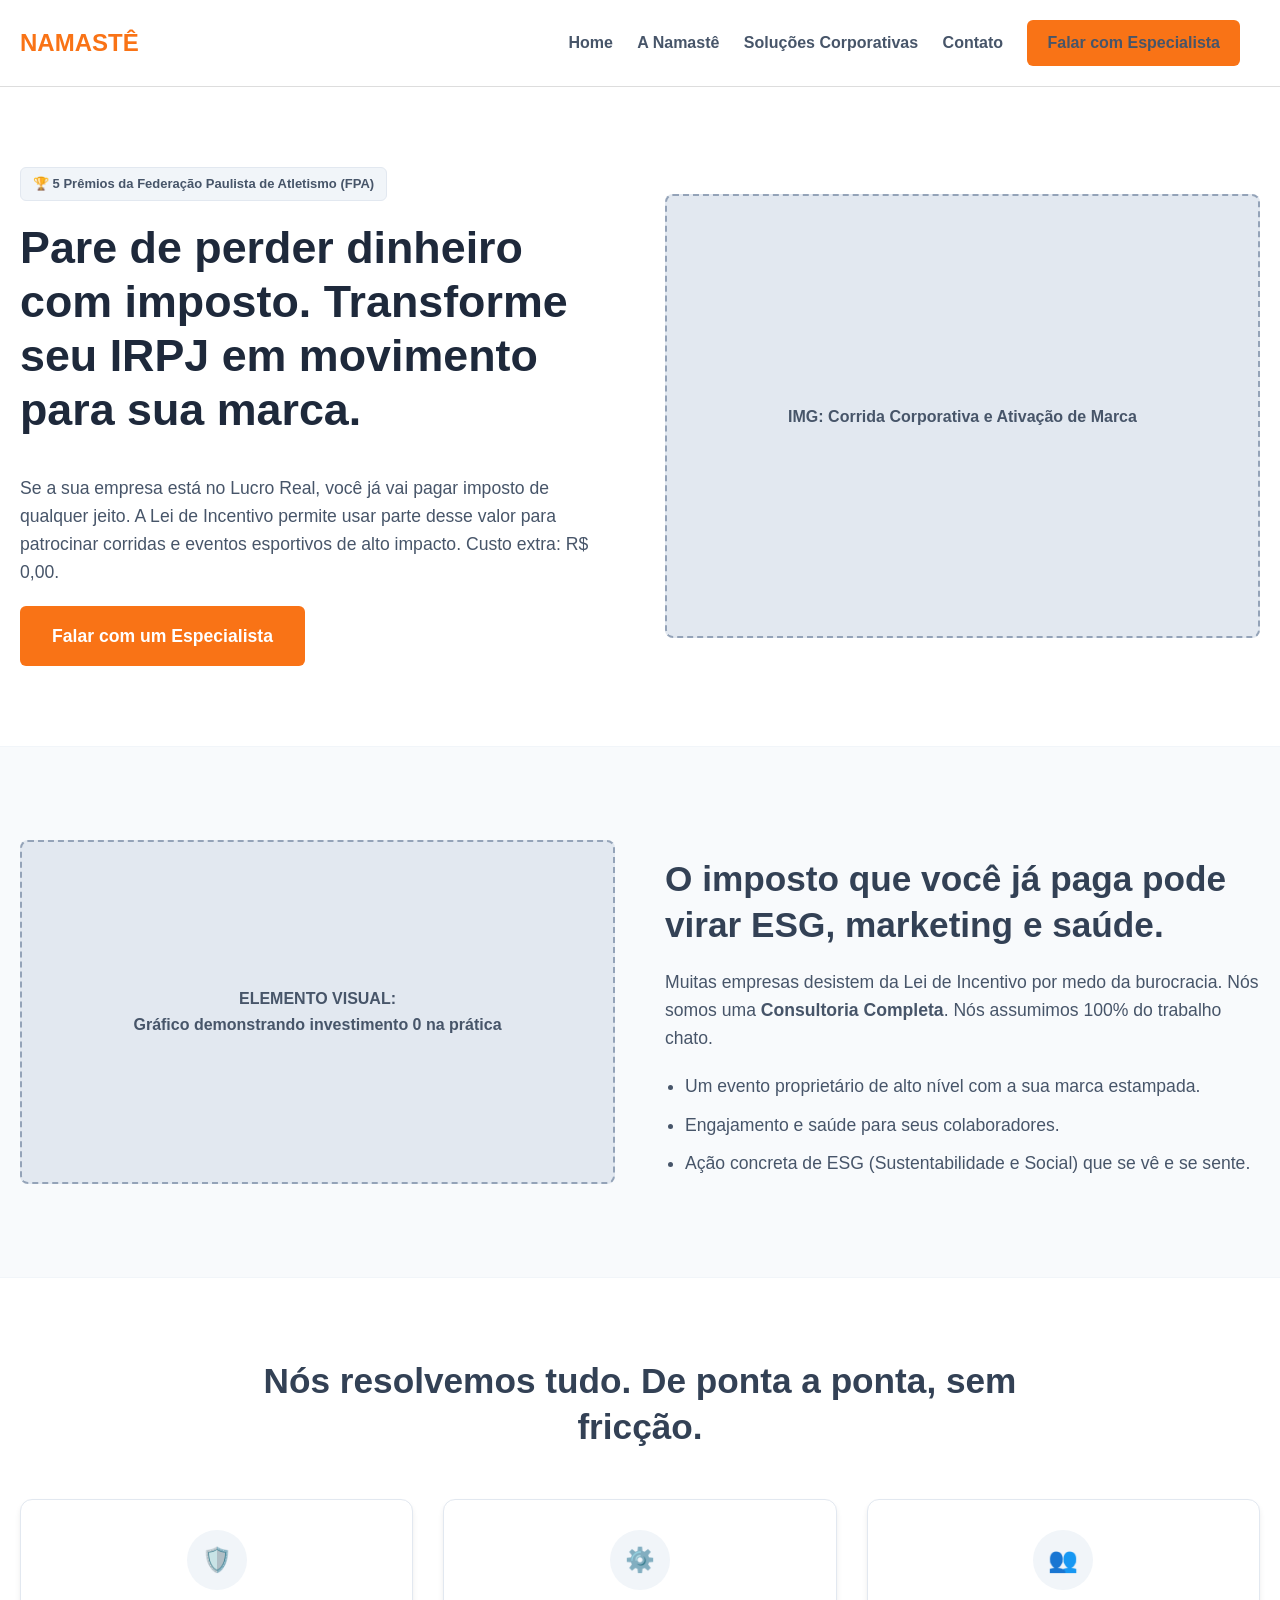
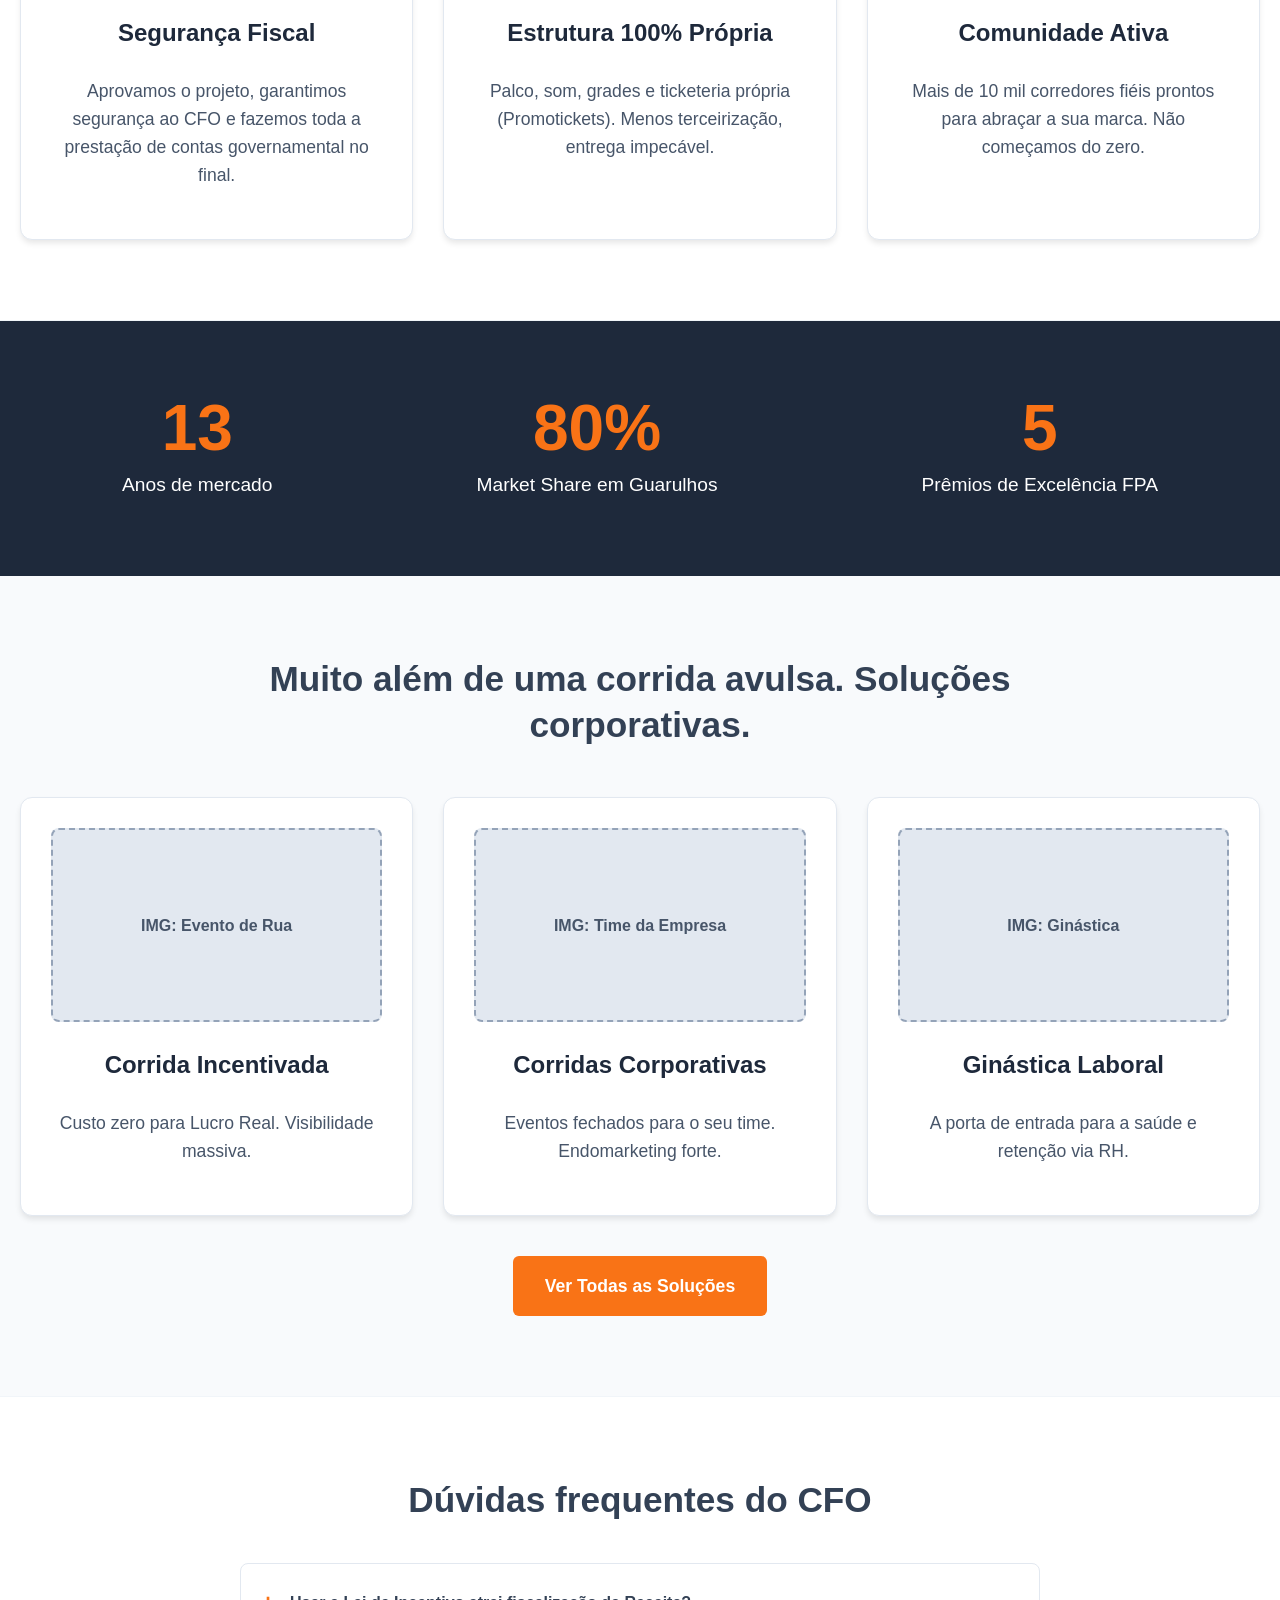
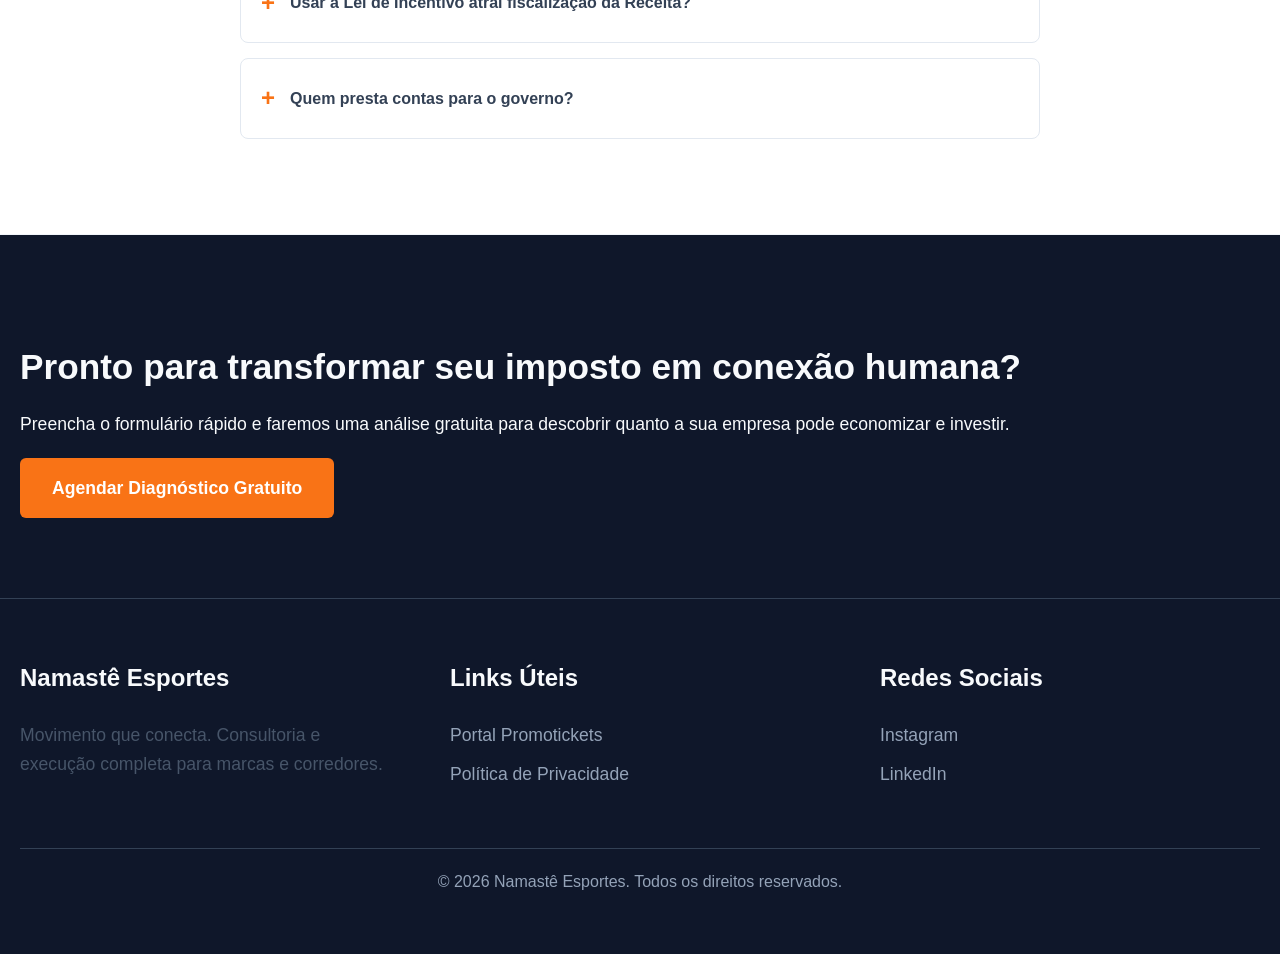
<file: index.html>
<!DOCTYPE html>
<html lang="pt-BR">
<head>
    <meta charset="UTF-8">
    <meta name="viewport" content="width=device-width, initial-scale=1.0">
    <title>Namastê Esportes - Movimento que conecta</title>
    <link rel="stylesheet" href="style.css">
</head>
<body>
    <nav class="navbar">
        <div style="font-weight: bold; font-size: 24px; color: #f97316;">NAMASTÊ</div>
        <div class="nav-links">
            <a href="index.html">Home</a>
            <a href="sobre.html">A Namastê</a>
            <a href="servicos.html">Soluções Corporativas</a>
            <a href="contato.html">Contato</a>
            <a href="contato.html" class="btn" style="padding: 10px 20px; font-size: 1rem;">Falar com Especialista</a>
        </div>
    </nav>

    <!-- Sessão 1: Hero -->
    <section class="bg-white">
        <div class="row">
            <div class="col">
                <span style="display:inline-block; padding: 6px 12px; background:#f1f5f9; border: 1px solid #e2e8f0; border-radius:6px; font-size: 13px; margin-bottom: 20px; font-weight: 600; color: #475569;">🏆 5 Prêmios da Federação Paulista de Atletismo (FPA)</span>
                <h1>Pare de perder dinheiro com imposto. Transforme seu IRPJ em movimento para sua marca.</h1>
                <p>Se a sua empresa está no Lucro Real, você já vai pagar imposto de qualquer jeito. A Lei de Incentivo permite usar parte desse valor para patrocinar corridas e eventos esportivos de alto impacto. Custo extra: R$ 0,00.</p>
                <a href="contato.html" class="btn">Falar com um Especialista</a>
            </div>
            <div class="col">
                <div class="placeholder-img" style="height: 400px;">IMG: Corrida Corporativa e Ativação de Marca</div>
            </div>
        </div>
    </section>

    <!-- Sessão 2: O Poder da Lei -->
    <section class="bg-gray">
        <div class="row">
            <div class="col">
                <div class="placeholder-img">ELEMENTO VISUAL:<br>Gráfico demonstrando investimento 0 na prática</div>
            </div>
            <div class="col">
                <h2>O imposto que você já paga pode virar ESG, marketing e saúde.</h2>
                <p>Muitas empresas desistem da Lei de Incentivo por medo da burocracia. Nós somos uma <strong>Consultoria Completa</strong>. Nós assumimos 100% do trabalho chato.</p>
                <ul>
                    <li>Um evento proprietário de alto nível com a sua marca estampada.</li>
                    <li>Engajamento e saúde para seus colaboradores.</li>
                    <li>Ação concreta de ESG (Sustentabilidade e Social) que se vê e se sente.</li>
                </ul>
            </div>
        </div>
    </section>

    <!-- Sessão 3: Pilares -->
    <section class="bg-white">
        <h2 class="text-center" style="max-width: 800px; margin: 0 auto;">Nós resolvemos tudo. De ponta a ponta, sem fricção.</h2>
        <div class="cards">
            <div class="card">
                <div class="card-icon">🛡️</div>
                <h3>Segurança Fiscal</h3>
                <p>Aprovamos o projeto, garantimos segurança ao CFO e fazemos toda a prestação de contas governamental no final.</p>
            </div>
            <div class="card">
                <div class="card-icon">⚙️</div>
                <h3>Estrutura 100% Própria</h3>
                <p>Palco, som, grades e ticketeria própria (Promotickets). Menos terceirização, entrega impecável.</p>
            </div>
            <div class="card">
                <div class="card-icon">👥</div>
                <h3>Comunidade Ativa</h3>
                <p>Mais de 10 mil corredores fiéis prontos para abraçar a sua marca. Não começamos do zero.</p>
            </div>
        </div>
    </section>

    <!-- Sessão 4: Banner Números -->
    <div class="banner">
        <div class="banner-item">
            <div class="banner-number">13</div>
            <div class="banner-text">Anos de mercado</div>
        </div>
        <div class="banner-item">
            <div class="banner-number">80%</div>
            <div class="banner-text">Market Share em Guarulhos</div>
        </div>
        <div class="banner-item">
            <div class="banner-number">5</div>
            <div class="banner-text">Prêmios de Excelência FPA</div>
        </div>
    </div>

    <!-- Sessão 5: Serviços Preview -->
    <section class="bg-gray">
        <h2 class="text-center" style="max-width: 800px; margin: 0 auto;">Muito além de uma corrida avulsa. Soluções corporativas.</h2>
        <div class="cards">
            <div class="card">
                <div class="placeholder-img" style="height: 150px; margin-bottom: 20px;">IMG: Evento de Rua</div>
                <h3>Corrida Incentivada</h3>
                <p>Custo zero para Lucro Real. Visibilidade massiva.</p>
            </div>
            <div class="card">
                <div class="placeholder-img" style="height: 150px; margin-bottom: 20px;">IMG: Time da Empresa</div>
                <h3>Corridas Corporativas</h3>
                <p>Eventos fechados para o seu time. Endomarketing forte.</p>
            </div>
            <div class="card">
                <div class="placeholder-img" style="height: 150px; margin-bottom: 20px;">IMG: Ginástica</div>
                <h3>Ginástica Laboral</h3>
                <p>A porta de entrada para a saúde e retenção via RH.</p>
            </div>
        </div>
        <div class="text-center" style="margin-top: 40px;">
            <a href="servicos.html" class="btn">Ver Todas as Soluções</a>
        </div>
    </section>

    <!-- Sessão 6: FAQ -->
    <section class="bg-white">
        <h2 class="text-center" style="max-width: 800px; margin: 0 auto;">Dúvidas frequentes do CFO</h2>
        <div style="max-width: 800px; margin: 40px auto 0 auto;">
            <div class="faq-item">Usar a Lei de Incentivo atrai fiscalização da Receita?</div>
            <p style="display:none; padding: 0 20px;">Não. É um direito garantido por lei federal. Com a nossa prestação de contas rigorosa, o processo é 100% seguro.</p>
            <div class="faq-item">Quem presta contas para o governo?</div>
            <p style="display:none; padding: 0 20px;">A Namastê. Nossa equipe entrega relatórios completos e assume a gestão de todas as comprovações.</p>
        </div>
    </section>

    <!-- Sessão 7: CTA Final -->
    <section class="bg-dark">
        <div class="row">
            <div class="col">
                <h2>Pronto para transformar seu imposto em conexão humana?</h2>
                <p>Preencha o formulário rápido e faremos uma análise gratuita para descobrir quanto a sua empresa pode economizar e investir.</p>
                <a href="contato.html" class="btn">Agendar Diagnóstico Gratuito</a>
            </div>
        </div>
    </section>

    <!-- Footer -->
    <footer>
        <div class="row" style="align-items: flex-start;">
            <div class="col">
                <h3>Namastê Esportes</h3>
                <p>Movimento que conecta. Consultoria e execução completa para marcas e corredores.</p>
            </div>
            <div class="col">
                <h3>Links Úteis</h3>
                <ul>
                    <li><a href="#">Portal Promotickets</a></li>
                    <li><a href="#">Política de Privacidade</a></li>
                </ul>
            </div>
            <div class="col">
                <h3>Redes Sociais</h3>
                <ul>
                    <li><a href="#">Instagram</a></li>
                    <li><a href="#">LinkedIn</a></li>
                </ul>
            </div>
        </div>
        <div style="text-align: center; margin-top: 40px; border-top: 1px solid #334155; padding-top: 20px;">
            &copy; 2026 Namastê Esportes. Todos os direitos reservados.
        </div>
    </footer>
</body>
</html>
</file>
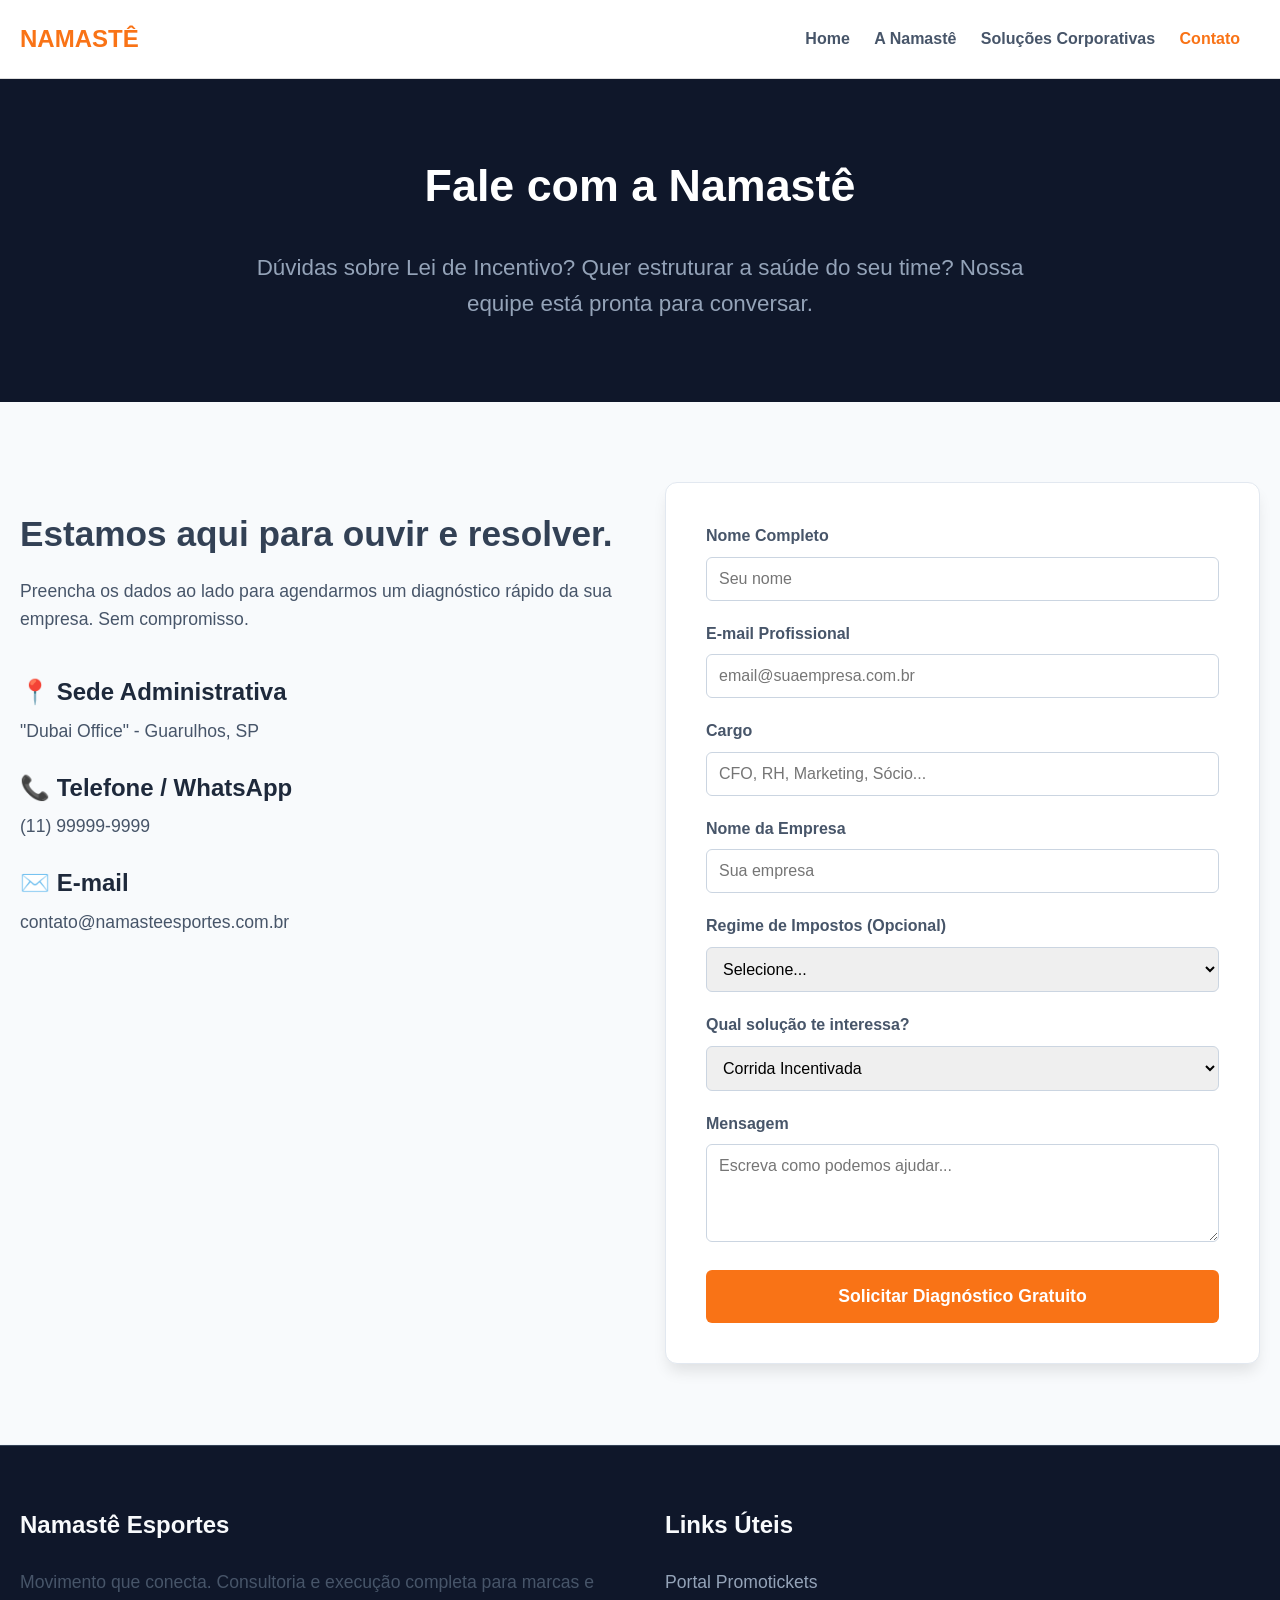
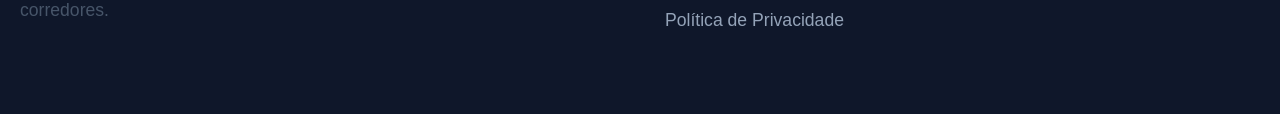
<file: contato.html>
<!DOCTYPE html>
<html lang="pt-BR">
<head>
    <meta charset="UTF-8">
    <meta name="viewport" content="width=device-width, initial-scale=1.0">
    <title>Contato - Namastê Esportes</title>
    <link rel="stylesheet" href="style.css">
</head>
<body>
    <nav class="navbar">
        <div style="font-weight: bold; font-size: 24px; color: #f97316;">NAMASTÊ</div>
        <div class="nav-links">
            <a href="index.html">Home</a>
            <a href="sobre.html">A Namastê</a>
            <a href="servicos.html">Soluções Corporativas</a>
            <a href="contato.html" style="color:#f97316;">Contato</a>
        </div>
    </nav>

    <!-- Header Interno -->
    <section class="bg-dark" style="text-align: center; padding: 80px 20px;">
        <h1 style="color: #fff;">Fale com a Namastê</h1>
        <p style="font-size: 1.4rem; color: #94a3b8; max-width: 800px; margin: 0 auto;">Dúvidas sobre Lei de Incentivo? Quer estruturar a saúde do seu time? Nossa equipe está pronta para conversar.</p>
    </section>

    <!-- Formulário e Infos -->
    <section class="bg-gray">
        <div class="row" style="align-items: flex-start;">
            
            <div class="col">
                <h2>Estamos aqui para ouvir e resolver.</h2>
                <p>Preencha os dados ao lado para agendarmos um diagnóstico rápido da sua empresa. Sem compromisso.</p>
                
                <div style="margin-top: 40px;">
                    <h3 style="margin-bottom: 5px;">📍 Sede Administrativa</h3>
                    <p style="margin-top: 0;">"Dubai Office" - Guarulhos, SP</p>

                    <h3 style="margin-bottom: 5px;">📞 Telefone / WhatsApp</h3>
                    <p style="margin-top: 0;">(11) 99999-9999</p>

                    <h3 style="margin-bottom: 5px;">✉️ E-mail</h3>
                    <p style="margin-top: 0;">contato@namasteesportes.com.br</p>
                </div>
            </div>

            <div class="col">
                <div class="form-box">
                    <form>
                        <div class="form-group">
                            <label>Nome Completo</label>
                            <input type="text" placeholder="Seu nome">
                        </div>
                        <div class="form-group">
                            <label>E-mail Profissional</label>
                            <input type="email" placeholder="email@suaempresa.com.br">
                        </div>
                        <div class="form-group">
                            <label>Cargo</label>
                            <input type="text" placeholder="CFO, RH, Marketing, Sócio...">
                        </div>
                        <div class="form-group">
                            <label>Nome da Empresa</label>
                            <input type="text" placeholder="Sua empresa">
                        </div>
                        <div class="form-group">
                            <label>Regime de Impostos (Opcional)</label>
                            <select>
                                <option>Selecione...</option>
                                <option>Lucro Real</option>
                                <option>Lucro Presumido</option>
                                <option>Simples Nacional</option>
                                <option>Não tenho certeza</option>
                            </select>
                        </div>
                        <div class="form-group">
                            <label>Qual solução te interessa?</label>
                            <select>
                                <option>Corrida Incentivada</option>
                                <option>Corridas Corporativas</option>
                                <option>Ginástica Laboral</option>
                                <option>Outros / Locação</option>
                            </select>
                        </div>
                        <div class="form-group">
                            <label>Mensagem</label>
                            <textarea rows="4" placeholder="Escreva como podemos ajudar..."></textarea>
                        </div>
                        <button type="button" class="btn" style="width: 100%; border: none; cursor: pointer;">Solicitar Diagnóstico Gratuito</button>
                    </form>
                </div>
            </div>

        </div>
    </section>

    <!-- Footer -->
    <footer>
        <div class="row" style="align-items: flex-start;">
            <div class="col">
                <h3>Namastê Esportes</h3>
                <p>Movimento que conecta. Consultoria e execução completa para marcas e corredores.</p>
            </div>
            <div class="col">
                <h3>Links Úteis</h3>
                <ul>
                    <li><a href="#">Portal Promotickets</a></li>
                    <li><a href="#">Política de Privacidade</a></li>
                </ul>
            </div>
        </div>
    </footer>
</body>
</html>
</file>
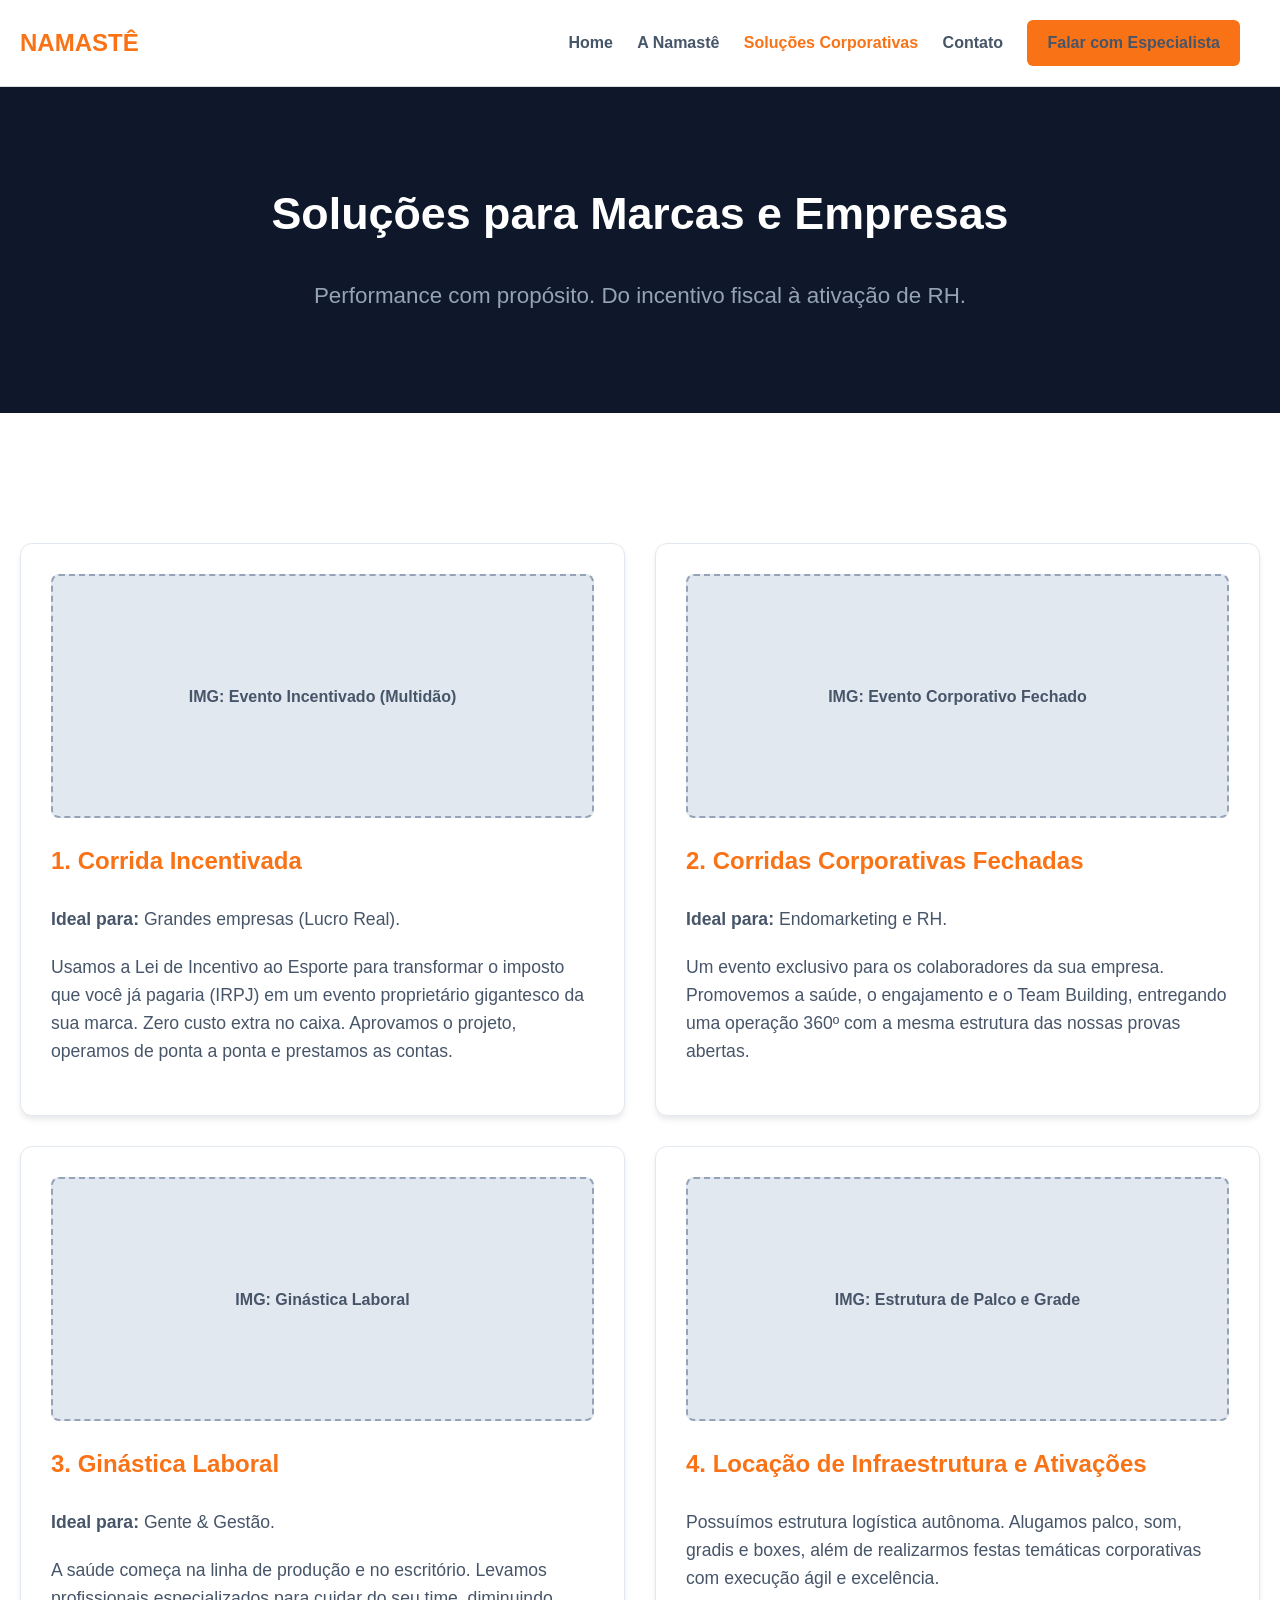
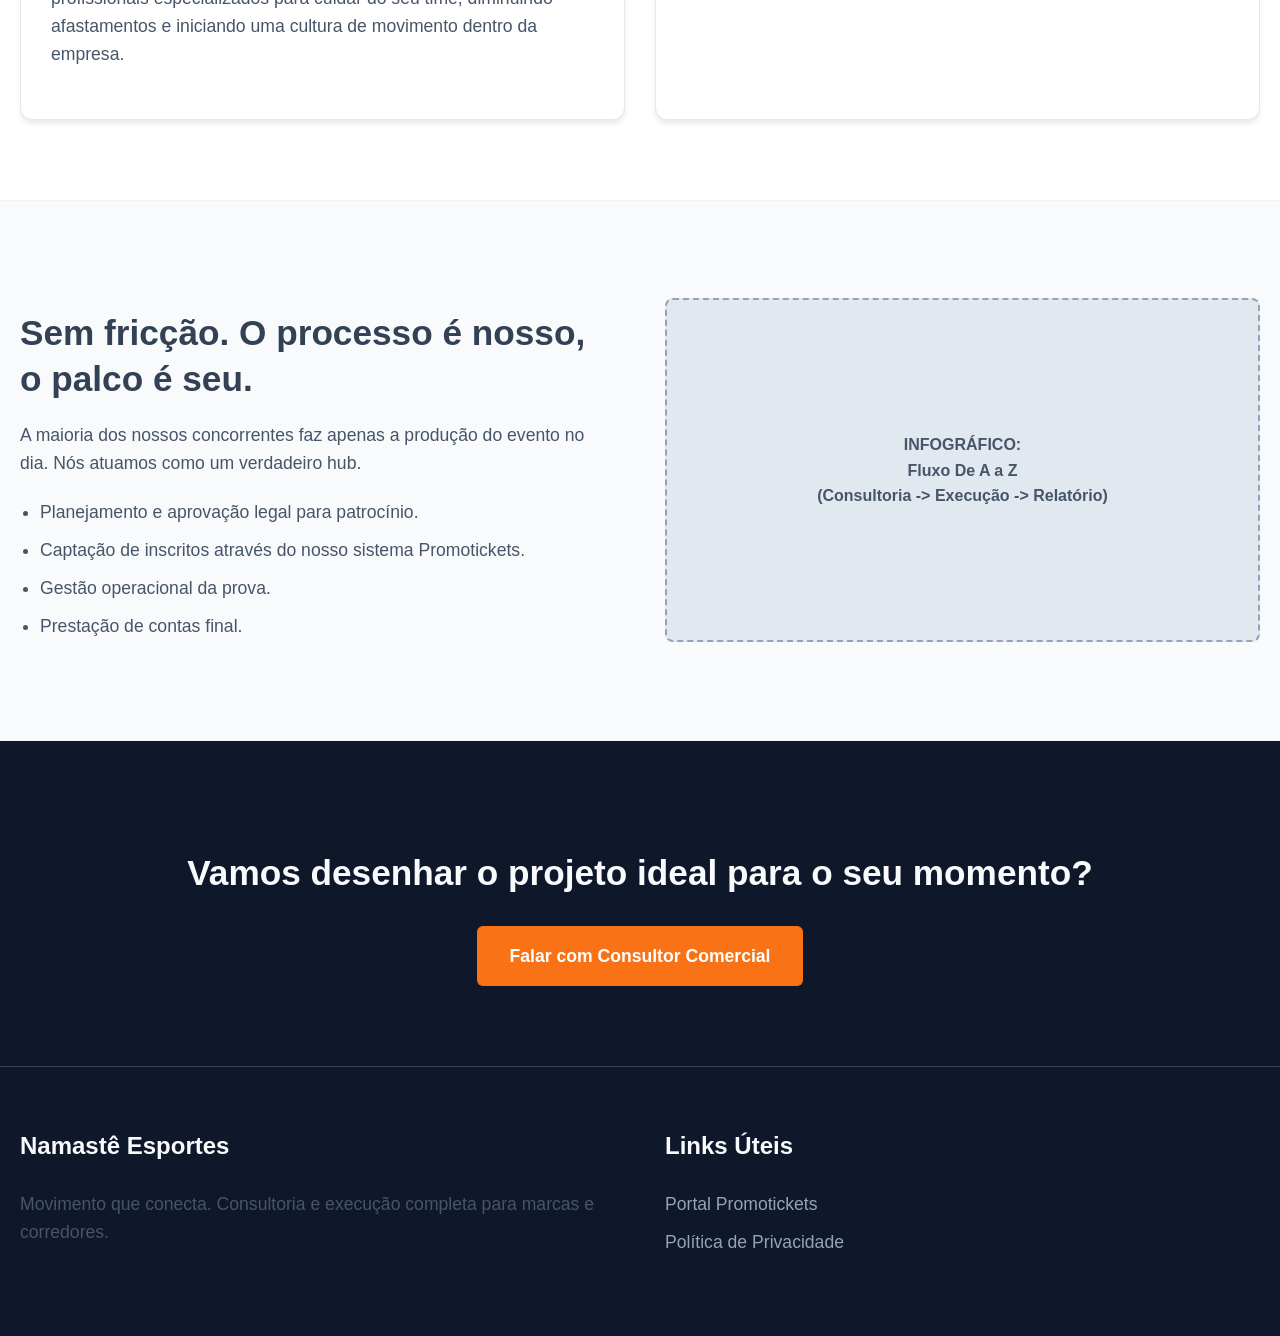
<file: servicos.html>
<!DOCTYPE html>
<html lang="pt-BR">

<head>
    <meta charset="UTF-8">
    <meta name="viewport" content="width=device-width, initial-scale=1.0">
    <title>Soluções Corporativas - Namastê Esportes</title>
    <link rel="stylesheet" href="style.css">
</head>

<body>
    <nav class="navbar">
        <div style="font-weight: bold; font-size: 24px; color: #f97316;">NAMASTÊ</div>
        <div class="nav-links">
            <a href="index.html">Home</a>
            <a href="sobre.html">A Namastê</a>
            <a href="servicos.html" style="color:#f97316;">Soluções Corporativas</a>
            <a href="contato.html">Contato</a>
            <a href="contato.html" class="btn" style="padding: 10px 20px; font-size: 1rem;">Falar com Especialista</a>
        </div>
    </nav>

    <!-- Header Interno -->
    <section class="bg-dark" style="text-align: center; padding: 100px 20px;">
        <h1 style="color: #fff;">Soluções para Marcas e Empresas</h1>
        <p style="font-size: 1.4rem; color: #94a3b8; max-width: 800px; margin: 0 auto;">Performance com propósito. Do
            incentivo fiscal à ativação de RH.</p>
    </section>

    <!-- Funil Corporativo -->
    <section class="bg-white">

        <div class="cards" style="grid-template-columns: repeat(2, 1fr);">

            <div class="card" style="text-align: left;">
                <div class="placeholder-img" style="height: 200px; margin-bottom: 20px;">IMG: Evento Incentivado
                    (Multidão)</div>
                <h3 style="color: #f97316;">1. Corrida Incentivada</h3>
                <p><strong>Ideal para:</strong> Grandes empresas (Lucro Real).</p>
                <p>Usamos a Lei de Incentivo ao Esporte para transformar o imposto que você já pagaria (IRPJ) em um
                    evento proprietário gigantesco da sua marca. Zero custo extra no caixa. Aprovamos o projeto,
                    operamos de ponta a ponta e prestamos as contas.</p>
            </div>

            <div class="card" style="text-align: left;">
                <div class="placeholder-img" style="height: 200px; margin-bottom: 20px;">IMG: Evento Corporativo Fechado
                </div>
                <h3 style="color: #f97316;">2. Corridas Corporativas Fechadas</h3>
                <p><strong>Ideal para:</strong> Endomarketing e RH.</p>
                <p>Um evento exclusivo para os colaboradores da sua empresa. Promovemos a saúde, o engajamento e o Team
                    Building, entregando uma operação 360º com a mesma estrutura das nossas provas abertas.</p>
            </div>

            <div class="card" style="text-align: left;">
                <div class="placeholder-img" style="height: 200px; margin-bottom: 20px;">IMG: Ginástica Laboral</div>
                <h3 style="color: #f97316;">3. Ginástica Laboral</h3>
                <p><strong>Ideal para:</strong> Gente & Gestão.</p>
                <p>A saúde começa na linha de produção e no escritório. Levamos profissionais especializados para cuidar
                    do seu time, diminuindo afastamentos e iniciando uma cultura de movimento dentro da empresa.</p>
            </div>

            <div class="card" style="text-align: left;">
                <div class="placeholder-img" style="height: 200px; margin-bottom: 20px;">IMG: Estrutura de Palco e Grade
                </div>
                <h3 style="color: #f97316;">4. Locação de Infraestrutura e Ativações</h3>
                <p>Possuímos estrutura logística autônoma. Alugamos palco, som, gradis e boxes, além de realizarmos
                    festas temáticas corporativas com execução ágil e excelência.</p>
            </div>

        </div>
    </section>

    <!-- Metodologia -->
    <section class="bg-gray">
        <div class="row">
            <div class="col">
                <h2>Sem fricção. O processo é nosso, o palco é seu.</h2>
                <p>A maioria dos nossos concorrentes faz apenas a produção do evento no dia. Nós atuamos como um
                    verdadeiro hub.</p>
                <ul>
                    <li>Planejamento e aprovação legal para patrocínio.</li>
                    <li>Captação de inscritos através do nosso sistema Promotickets.</li>
                    <li>Gestão operacional da prova.</li>
                    <li>Prestação de contas final.</li>
                </ul>
            </div>
            <div class="col">
                <div class="placeholder-img">INFOGRÁFICO:<br>Fluxo De A a Z<br>(Consultoria -> Execução -> Relatório)
                </div>
            </div>
        </div>
    </section>

    <!-- CTA -->
    <section class="bg-dark" style="text-align: center;">
        <h2 style="margin-bottom: 30px;">Vamos desenhar o projeto ideal para o seu momento?</h2>
        <a href="contato.html" class="btn">Falar com Consultor Comercial</a>
    </section>

    <!-- Footer -->
    <footer>
        <div class="row" style="align-items: flex-start;">
            <div class="col">
                <h3>Namastê Esportes</h3>
                <p>Movimento que conecta. Consultoria e execução completa para marcas e corredores.</p>
            </div>
            <div class="col">
                <h3>Links Úteis</h3>
                <ul>
                    <li><a href="#">Portal Promotickets</a></li>
                    <li><a href="#">Política de Privacidade</a></li>
                </ul>
            </div>
        </div>
    </footer>
</body>

</html>
</file>
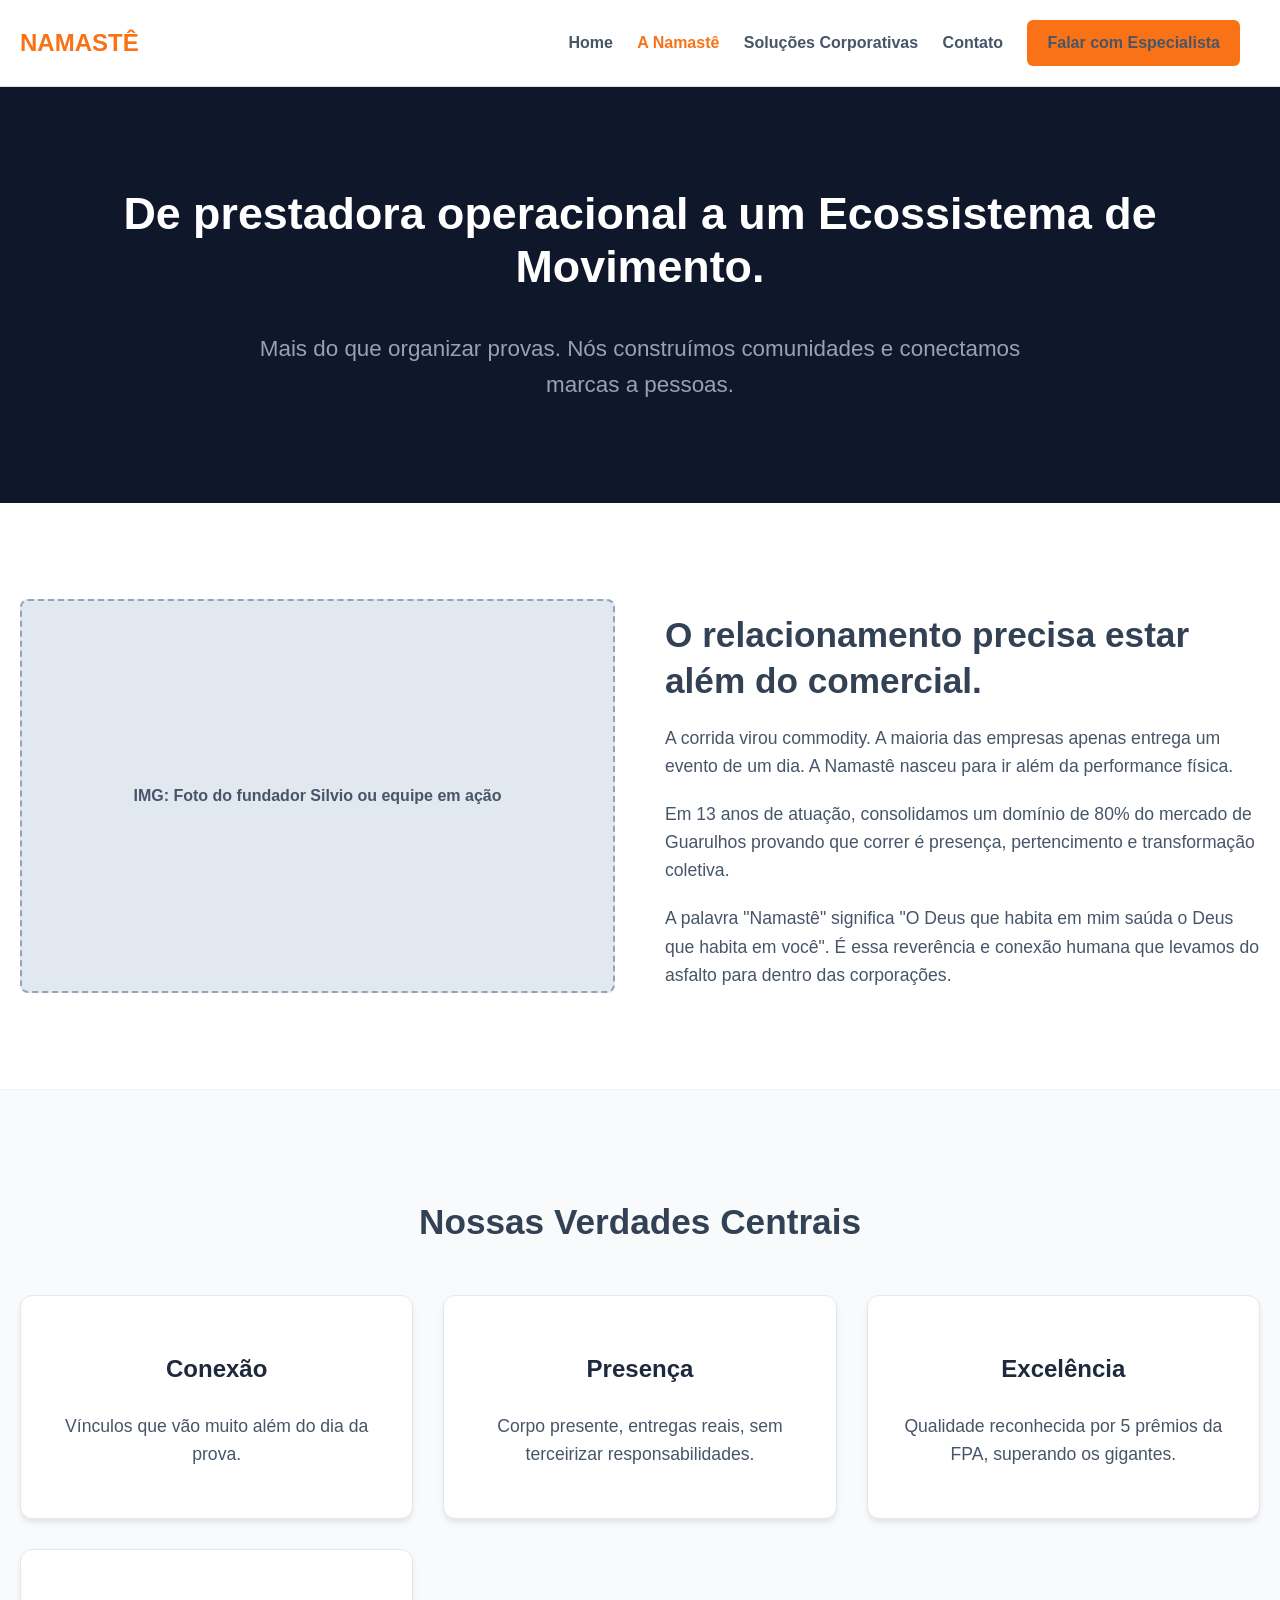
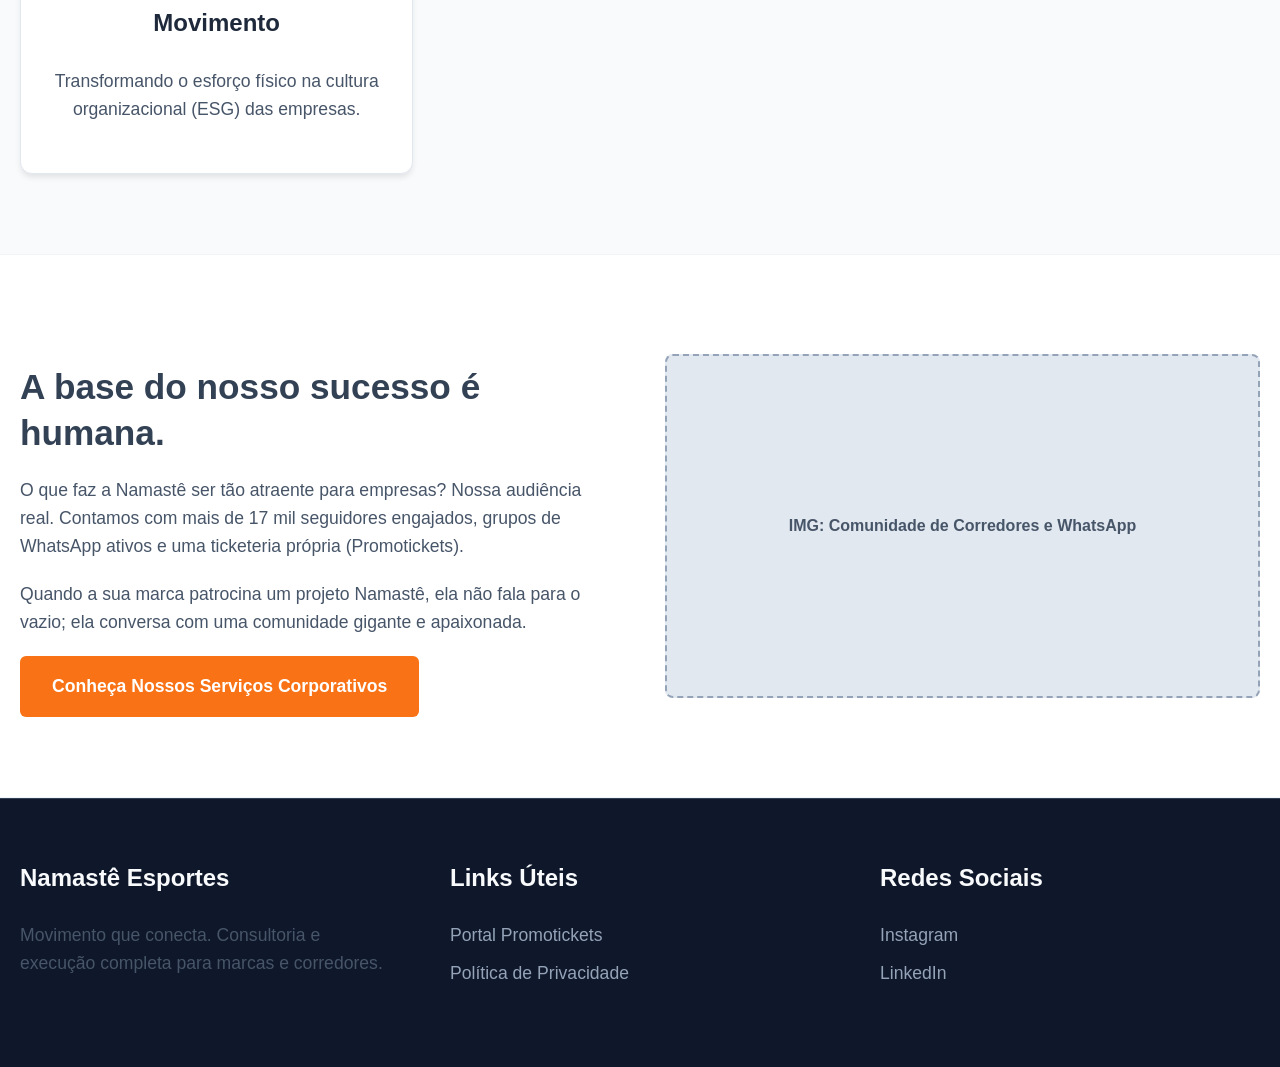
<file: sobre.html>
<!DOCTYPE html>
<html lang="pt-BR">
<head>
    <meta charset="UTF-8">
    <meta name="viewport" content="width=device-width, initial-scale=1.0">
    <title>A Namastê - Movimento que conecta</title>
    <link rel="stylesheet" href="style.css">
</head>
<body>
    <nav class="navbar">
        <div style="font-weight: bold; font-size: 24px; color: #f97316;">NAMASTÊ</div>
        <div class="nav-links">
            <a href="index.html">Home</a>
            <a href="sobre.html" style="color:#f97316;">A Namastê</a>
            <a href="servicos.html">Soluções Corporativas</a>
            <a href="contato.html">Contato</a>
            <a href="contato.html" class="btn" style="padding: 10px 20px; font-size: 1rem;">Falar com Especialista</a>
        </div>
    </nav>

    <!-- Header Interno -->
    <section class="bg-dark" style="text-align: center; padding: 100px 20px;">
        <h1 style="color: #fff;">De prestadora operacional a um Ecossistema de Movimento.</h1>
        <p style="font-size: 1.4rem; color: #94a3b8; max-width: 800px; margin: 0 auto;">Mais do que organizar provas. Nós construímos comunidades e conectamos marcas a pessoas.</p>
    </section>

    <!-- História -->
    <section class="bg-white">
        <div class="row">
            <div class="col">
                <div class="placeholder-img" style="height: 350px;">IMG: Foto do fundador Silvio ou equipe em ação</div>
            </div>
            <div class="col">
                <h2>O relacionamento precisa estar além do comercial.</h2>
                <p>A corrida virou commodity. A maioria das empresas apenas entrega um evento de um dia. A Namastê nasceu para ir além da performance física.</p>
                <p>Em 13 anos de atuação, consolidamos um domínio de 80% do mercado de Guarulhos provando que correr é presença, pertencimento e transformação coletiva.</p>
                <p>A palavra "Namastê" significa "O Deus que habita em mim saúda o Deus que habita em você". É essa reverência e conexão humana que levamos do asfalto para dentro das corporações.</p>
            </div>
        </div>
    </section>

    <!-- Valores -->
    <section class="bg-gray">
        <h2 class="text-center">Nossas Verdades Centrais</h2>
        <div class="cards">
            <div class="card">
                <h3>Conexão</h3>
                <p>Vínculos que vão muito além do dia da prova.</p>
            </div>
            <div class="card">
                <h3>Presença</h3>
                <p>Corpo presente, entregas reais, sem terceirizar responsabilidades.</p>
            </div>
            <div class="card">
                <h3>Excelência</h3>
                <p>Qualidade reconhecida por 5 prêmios da FPA, superando os gigantes.</p>
            </div>
            <div class="card">
                <h3>Movimento</h3>
                <p>Transformando o esforço físico na cultura organizacional (ESG) das empresas.</p>
            </div>
        </div>
    </section>

    <!-- Comunidade -->
    <section class="bg-white">
        <div class="row" style="flex-direction: row-reverse;">
            <div class="col">
                <div class="placeholder-img" style="height: 300px;">IMG: Comunidade de Corredores e WhatsApp</div>
            </div>
            <div class="col">
                <h2>A base do nosso sucesso é humana.</h2>
                <p>O que faz a Namastê ser tão atraente para empresas? Nossa audiência real. Contamos com mais de 17 mil seguidores engajados, grupos de WhatsApp ativos e uma ticketeria própria (Promotickets).</p>
                <p>Quando a sua marca patrocina um projeto Namastê, ela não fala para o vazio; ela conversa com uma comunidade gigante e apaixonada.</p>
                <a href="servicos.html" class="btn">Conheça Nossos Serviços Corporativos</a>
            </div>
        </div>
    </section>

    <!-- Footer -->
    <footer>
        <div class="row" style="align-items: flex-start;">
            <div class="col">
                <h3>Namastê Esportes</h3>
                <p>Movimento que conecta. Consultoria e execução completa para marcas e corredores.</p>
            </div>
            <div class="col">
                <h3>Links Úteis</h3>
                <ul>
                    <li><a href="#">Portal Promotickets</a></li>
                    <li><a href="#">Política de Privacidade</a></li>
                </ul>
            </div>
            <div class="col">
                <h3>Redes Sociais</h3>
                <ul>
                    <li><a href="#">Instagram</a></li>
                    <li><a href="#">LinkedIn</a></li>
                </ul>
            </div>
        </div>
    </footer>
</body>
</html>
</file>
<file: style.css>
/* Reset e Configurações Básicas */
body {
    font-family: 'Segoe UI', Tahoma, Geneva, Verdana, sans-serif;
    margin: 0;
    padding: 0;
    color: #333;
    background: #f9f9f9;
    line-height: 1.6;
}

/* Navbar Global */
.navbar {
    background: #fff;
    padding: 20px;
    border-bottom: 1px solid #ddd;
    display: flex;
    justify-content: space-between;
    align-items: center;
    position: sticky;
    top: 0;
    z-index: 100;
}
.nav-links a {
    margin-right: 20px;
    text-decoration: none;
    color: #475569;
    font-weight: 600;
}
.nav-links a:hover {
    color: #f97316;
}

/* Estrutura de Seções */
section {
    padding: 80px 20px;
    border-bottom: 1px solid #ddd;
    max-width: 1440px;
    margin: 0 auto;
}
.row {
    display: flex;
    flex-wrap: wrap;
    gap: 50px;
    align-items: center;
}
.col {
    flex: 1;
    min-width: 300px;
}

/* Tipografia */
h1 {
    font-size: 2.8rem;
    margin-top: 0;
    line-height: 1.2;
    color: #1e293b;
}
h2 {
    font-size: 2.2rem;
    line-height: 1.3;
    color: #334155;
    margin-bottom: 20px;
}
h3 {
    font-size: 1.5rem;
    color: #1e293b;
}
p {
    font-size: 1.1rem;
    color: #475569;
    margin-bottom: 20px;
}
ul {
    font-size: 1.1rem;
    color: #475569;
    margin-bottom: 20px;
    padding-left: 20px;
}
li { margin-bottom: 10px; }

/* Botões */
.btn {
    display: inline-block;
    padding: 16px 32px;
    background: #f97316;
    color: #fff;
    text-decoration: none;
    font-weight: bold;
    border-radius: 6px;
    font-size: 1.1rem;
    transition: background 0.3s;
}
.btn:hover { background: #ea580c; }

/* Placeholders de Imagem */
.placeholder-img {
    background: #e2e8f0;
    border: 2px dashed #94a3b8;
    display: flex;
    align-items: center;
    justify-content: center;
    height: 300px;
    font-weight: bold;
    color: #475569;
    border-radius: 8px;
    text-align: center;
    padding: 20px;
}

/* Cards */
.cards {
    display: grid;
    grid-template-columns: repeat(auto-fit, minmax(320px, 1fr));
    gap: 30px;
    margin-top: 50px;
}
.card {
    background: #fff;
    padding: 30px;
    border: 1px solid #e2e8f0;
    border-radius: 12px;
    text-align: center;
    box-shadow: 0 4px 6px -1px rgb(0 0 0 / 0.1);
}
.card-icon {
    width: 60px;
    height: 60px;
    background: #f1f5f9;
    border-radius: 50%;
    display: flex;
    align-items: center;
    justify-content: center;
    margin: 0 auto 20px auto;
    font-size: 24px;
}

/* Banners (Faixa de Números) */
.banner {
    background: #1e293b;
    color: #fff;
    padding: 60px 20px;
    display: flex;
    justify-content: space-around;
    flex-wrap: wrap;
    margin: 0;
    max-width: 100%;
}
.banner-item { text-align: center; margin: 15px; }
.banner-number {
    font-size: 4rem;
    font-weight: 800;
    color: #f97316;
    line-height: 1;
    margin-bottom: 10px;
}
.banner-text { font-size: 1.2rem; font-weight: 500; }

/* FAQ Accordion Simplificado */
.faq-item {
    background: #fff;
    border: 1px solid #e2e8f0;
    padding: 20px;
    margin-bottom: 15px;
    cursor: pointer;
    border-radius: 8px;
    font-weight: bold;
    color: #334155;
    display: flex;
    align-items: center;
}
.faq-item::before {
    content: "+";
    color: #f97316;
    font-size: 1.5rem;
    font-weight: bold;
    margin-right: 15px;
}

/* Formulário */
.form-box {
    background: #fff;
    padding: 40px;
    border: 1px solid #e2e8f0;
    border-radius: 12px;
    box-shadow: 0 10px 15px -3px rgb(0 0 0 / 0.1);
}
.form-group { margin-bottom: 20px; }
.form-group label {
    display: block;
    margin-bottom: 8px;
    font-weight: 600;
    color: #475569;
}
.form-group input, .form-group select, .form-group textarea {
    width: 100%;
    padding: 12px;
    border: 1px solid #cbd5e1;
    border-radius: 6px;
    box-sizing: border-box;
    font-size: 1rem;
    font-family: inherit;
}

/* Utilitários de Cor de Fundo */
.text-center { text-align: center; }
.bg-white { background-color: #fff; border-bottom: 1px solid #f1f5f9; }
.bg-gray { background-color: #f8fafc; border-bottom: 1px solid #f1f5f9; }
.bg-dark { background-color: #0f172a; color: white; border-bottom: none; }
.bg-dark h2, .bg-dark p { color: #f8fafc; }

/* Rodapé Global */
footer {
    background-color: #0f172a;
    color: #94a3b8;
    padding: 60px 20px;
    border-top: 1px solid #334155;
}
footer h3 { color: #f8fafc; margin-top: 0; }
footer ul { list-style: none; padding: 0; }
footer a { color: #94a3b8; text-decoration: none; }
footer a:hover { color: #f8fafc; }
</file>
